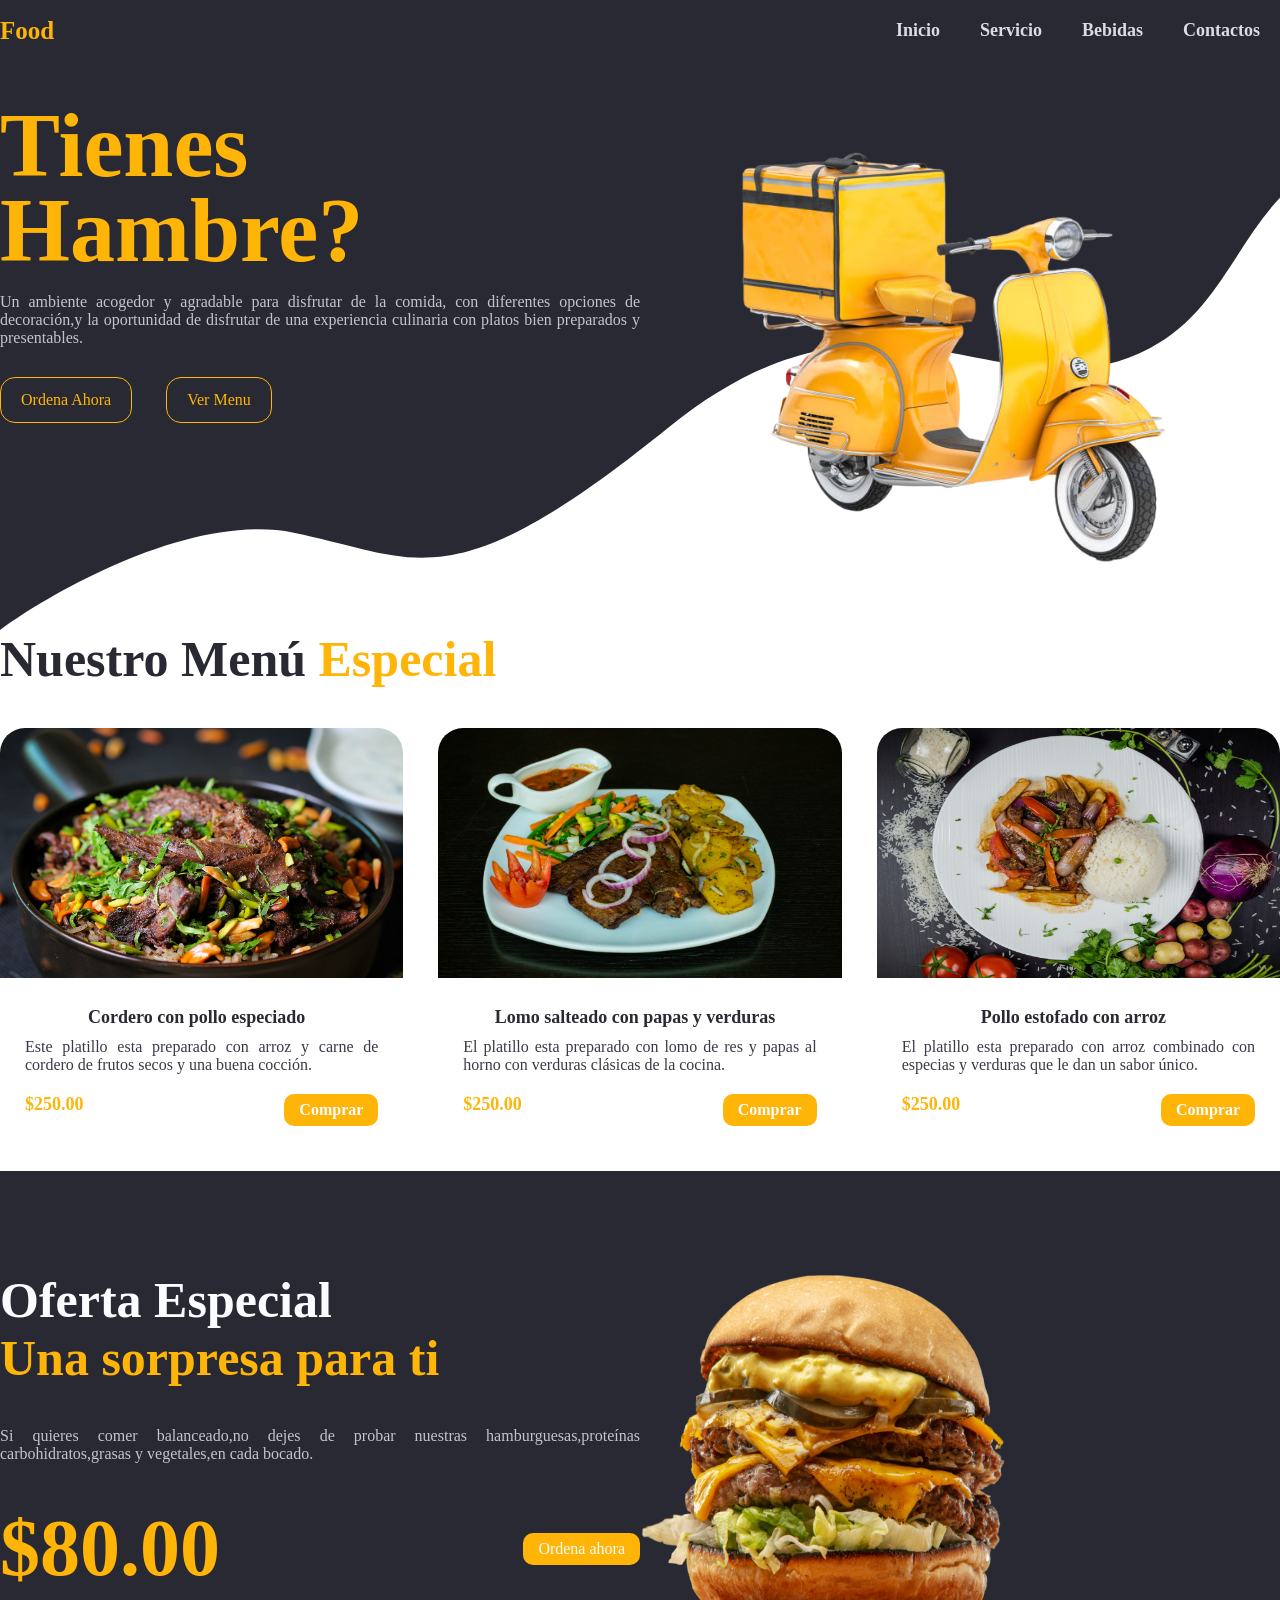
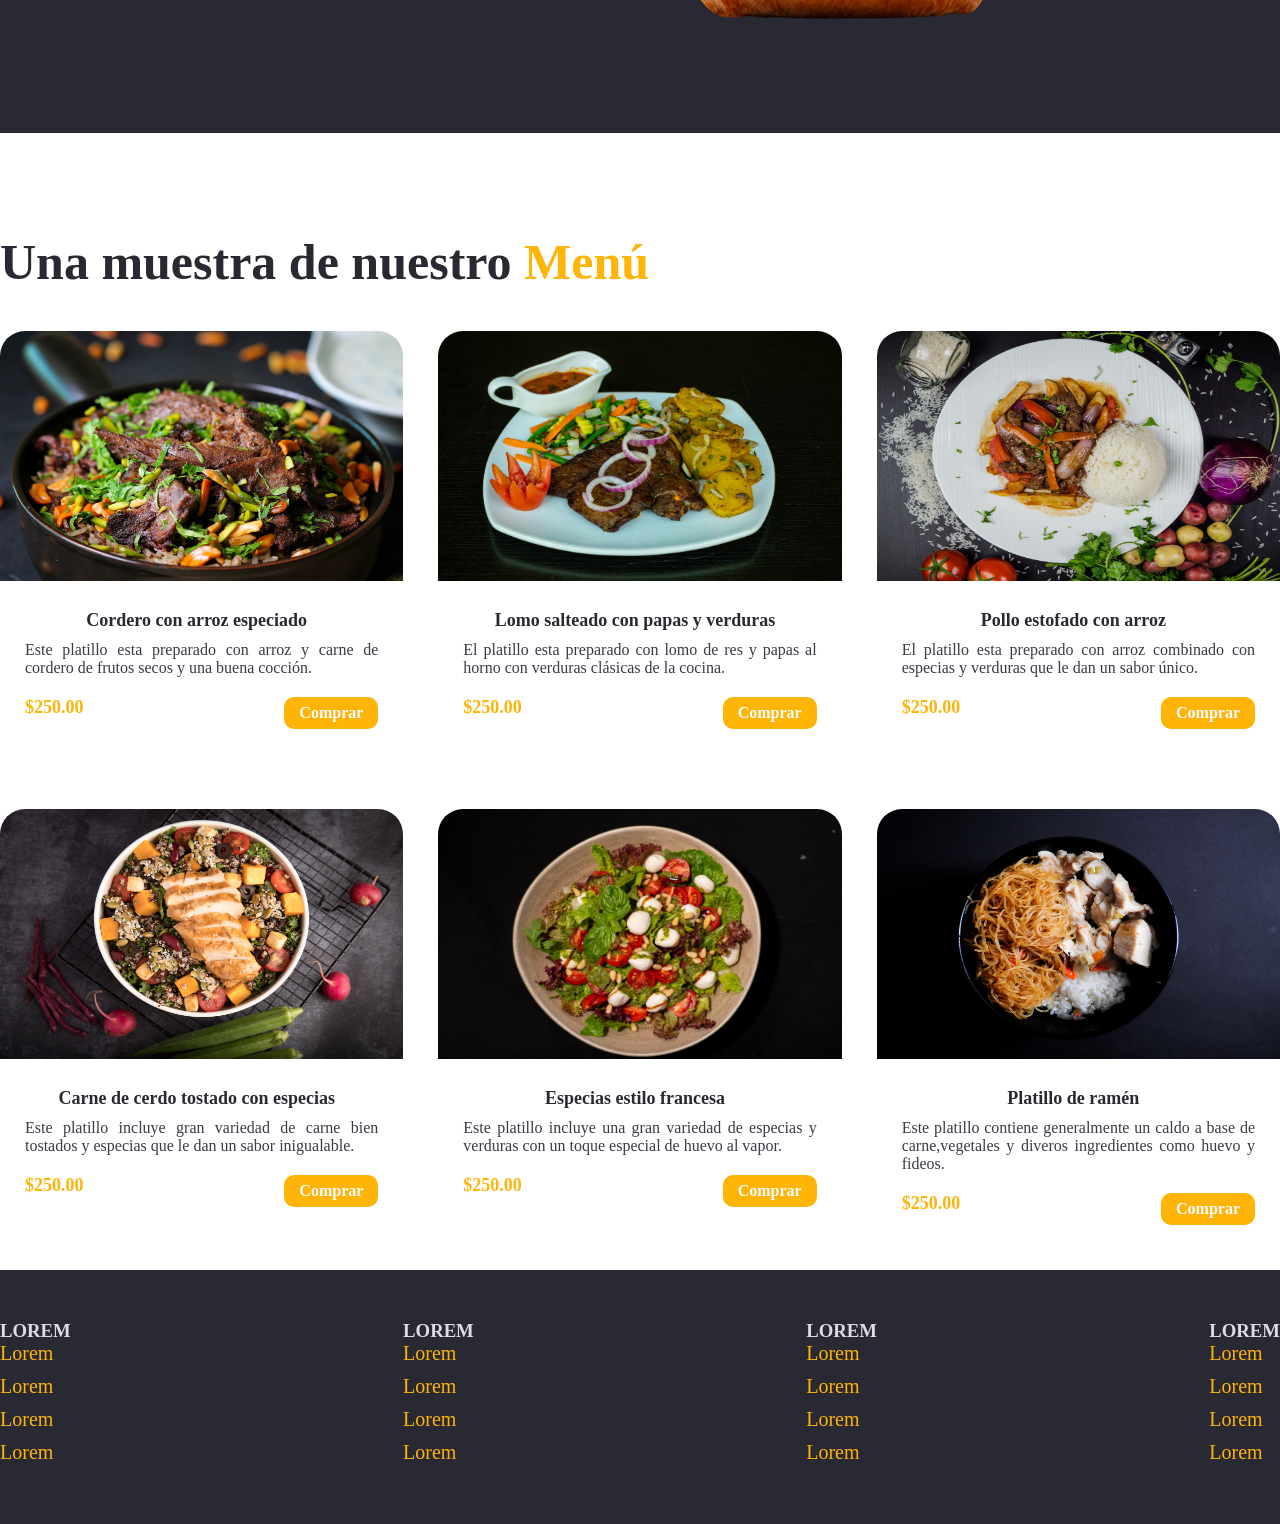
<file: Index.html>
<!DOCTYPE html>
<html lang="en">
<head>
    <meta charset="UTF-8">
    <meta name="viewport" content="width=device-width, initial-scale=1.0">
    <title>Document</title>
    <link rel="stylesheet" href="Estilo.css">
</head>
<body>
    <header class="header">
        <div class="menu container">
            <a href="#" class="logo">Food</a>
            <input type="checkbox" id="menu"/>
            <label for="menu">
                <img src="images/images/menu.png" class="menu-icono" >
            </label>
            <nav class="navbar">
                <ul>
                    <li><a href="#">Inicio</a></li>
                    <li><a href="Servicio.html">Servicio</a></li>
                    <li><a href="Bebida.html">Bebidas</a></li>
                    <li><a href="Contacto.html">Contactos</a></li>
                </ul>
            </nav>
          </div>
          <div class="header-content container">
            <div class="header-txt">
                <h1>Tienes<br><span>Hambre?</span></h1>
                <p>
                    Un ambiente acogedor y agradable para disfrutar de la comida,
                    con diferentes opciones de decoración,y la oportunidad de 
                    disfrutar de una experiencia culinaria con platos bien preparados y presentables.
                </p>
                <div class="buttons">
                    <a href="#" class="btn-1">Ordena ahora</a>
                    <a href="Menu.html" class="btn-1">Ver menu</a>
                </div>
            </div>
            <div class="header-img">
                <img src="images/images/right.png" alt="">
            </div>
              
          </div>
    </header>
    <section class="menu-pl container">
        <h2>Nuestro Menú <span>Especial</span></h2>
        <div class="general-content">
            <div class="general-txt">
                <img src="images/images/pl1.jpg" alt="">
                <h3>Cordero con pollo especiado</h3>
                <p>
                    Este platillo esta preparado con arroz y carne
                    de cordero de frutos secos y una buena cocción.
                </p>
                <div class="Precio">
                    <span>$250.00</span>
                    <a href="#" class="btn-2">Comprar</a>
                </div>
            </div>
            <div class="general-txt">
                <img src="images/images/pl2.jpg" alt="">
                <h3>Lomo salteado con papas y verduras</h3>
                <p>
                    El platillo esta preparado con lomo de res y papas al
                    horno con verduras clásicas de la cocina.
                </p>
                <div class="Precio">
                    <span>$250.00</span>
                    <a href="#" class="btn-2">Comprar</a>
                </div>
            </div>
            <div class="general-txt">
                <img src="images/images/pl3.jpg" alt="">
                <h3>Pollo estofado con arroz</h3>
                <p>
                    El platillo esta preparado con arroz combinado con
                    especias y verduras que le dan un sabor único.
                </p>
                <div class="Precio">
                    <span>$250.00</span>
                    <a href="#" class="btn-2">Comprar</a>
                </div>
            </div>
        </div>
    </section> 
    <section class="acercade">
        <div class="acercade-content container">
            <div class="acercade-txt">
                <h2>Oferta Especial<br><span>Una sorpresa para ti</span></h2>
                <p>
                       Si quieres comer balanceado,no dejes de
                       probar nuestras hamburguesas,proteínas
                       carbohidratos,grasas y vegetales,en cada bocado.
                </p>
                <div class="hamburger">
            <span>$80.00</span>
              <a href="#" class="btn-2">Ordena ahora</a>
                </div>
             </div>
                <div class="acercade-img">
                    <img src="images/images/hambuger.png" alt="">
                </div>
            </div>
    </section>
    <section class="menu-pl container">
        <h2>Una muestra de nuestro <span>Menú</span></h2>
        <div class="general-content">
            <div class="general-txt">
                <img src="images/images/pl1.jpg" alt="">
                <h3>Cordero con arroz especiado</h3>
                <p>
                    Este platillo esta preparado con arroz y carne
                    de cordero de frutos secos y una buena cocción.
                </p>
                <div class="Precio">
                    <span>$250.00</span>
                    <a href="#" class="btn-2">Comprar</a>
                </div>
            </div>
            <div class="general-txt">
                <img src="images/images/pl2.jpg" alt="">
                <h3>Lomo salteado con papas y verduras</h3>
                <p>
                   El platillo esta preparado con lomo de res y 
                   papas al horno con verduras clásicas de la cocina.
                </p>
                <div class="Precio">
                    <span>$250.00</span>
                    <a href="#" class="btn-2">Comprar</a>
                </div>
            </div>
            <div class="general-txt">
                <img src="images/images/pl3.jpg" alt="">
                <h3>Pollo estofado con arroz</h3>
                <p>
                   El platillo esta preparado con arroz combinado con
                    especias y verduras que le dan un sabor único. 
                </p>
                <div class="Precio">
                    <span>$250.00</span>
                    <a href="#" class="btn-2">Comprar</a>
                </div>
            </div>
            <div class="general-txt">
                <img src="images/images/pl4.jpg" alt="">
                <h3>Carne de cerdo tostado con especias</h3>
                <p>
                 Este platillo incluye gran variedad de carne bien
                  tostados y especias que le dan un sabor inigualable.
                </p>
                <div class="Precio">
                    <span>$250.00</span>
                    <a href="#" class="btn-2">Comprar</a>
                </div>
            </div>
            <div class="general-txt">
                <img src="images/images/pl5.jpg" alt="">
                <h3>Especias estilo francesa</h3>
                <p>
                 Este platillo incluye una gran variedad
                  de especias y verduras con un toque
                  especial de huevo al vapor.
                </p>
                <div class="Precio">
                    <span>$250.00</span>
                    <a href="#" class="btn-2">Comprar</a>
                </div>
            </div>
            <div class="general-txt">
                <img src="images/images/pl6.jpg" alt="">
                <h3>Platillo de ramén</h3>
                <p>
                Este platillo contiene generalmente un caldo
                a base de carne,vegetales y diveros ingredientes
                 como huevo y fideos.
                </p>
                <div class="Precio">
                    <span>$250.00</span>
                    <a href="#" class="btn-2">Comprar</a>
                </div>
            </div>
        </div>
    </section>     
    <footer>
        <div class="footer">
        <div class="footer-content container">
            <div class="link">
                <h3>lorem</h3>
                <ul>
                    <li><a href="#">Lorem</a></li>
                    <li><a href="#">Lorem</a></li>
                    <li><a href="#">Lorem</a></li>
                    <li><a href="#">Lorem</a></li>
                </ul>
            </div>
         <div class="link">
                <h3>lorem</h3>
                <ul>
                    <li><a href="#">Lorem</a></li>
                    <li><a href="#">Lorem</a></li>
                    <li><a href="#">Lorem</a></li>
                    <li><a href="#">Lorem</a></li>
                </ul>

            </div>
            <div class="link">
                <h3>lorem</h3>
                <ul>
                    <li><a href="#">Lorem</a></li>
                    <li><a href="#">Lorem</a></li>
                    <li><a href="#">Lorem</a></li>
                    <li><a href="#">Lorem</a></li>
                </ul>

            </div>
            <div class="link">
                <h3>lorem</h3>
                <ul>
                    <li><a href="#">Lorem</a></li>
                    <li><a href="#">Lorem</a></li>
                    <li><a href="#">Lorem</a></li>
                    <li><a href="#">Lorem</a></li>
                </ul>

            </div>

        </div>
        </div>
    </footer>   
</body>
</html>
</file>
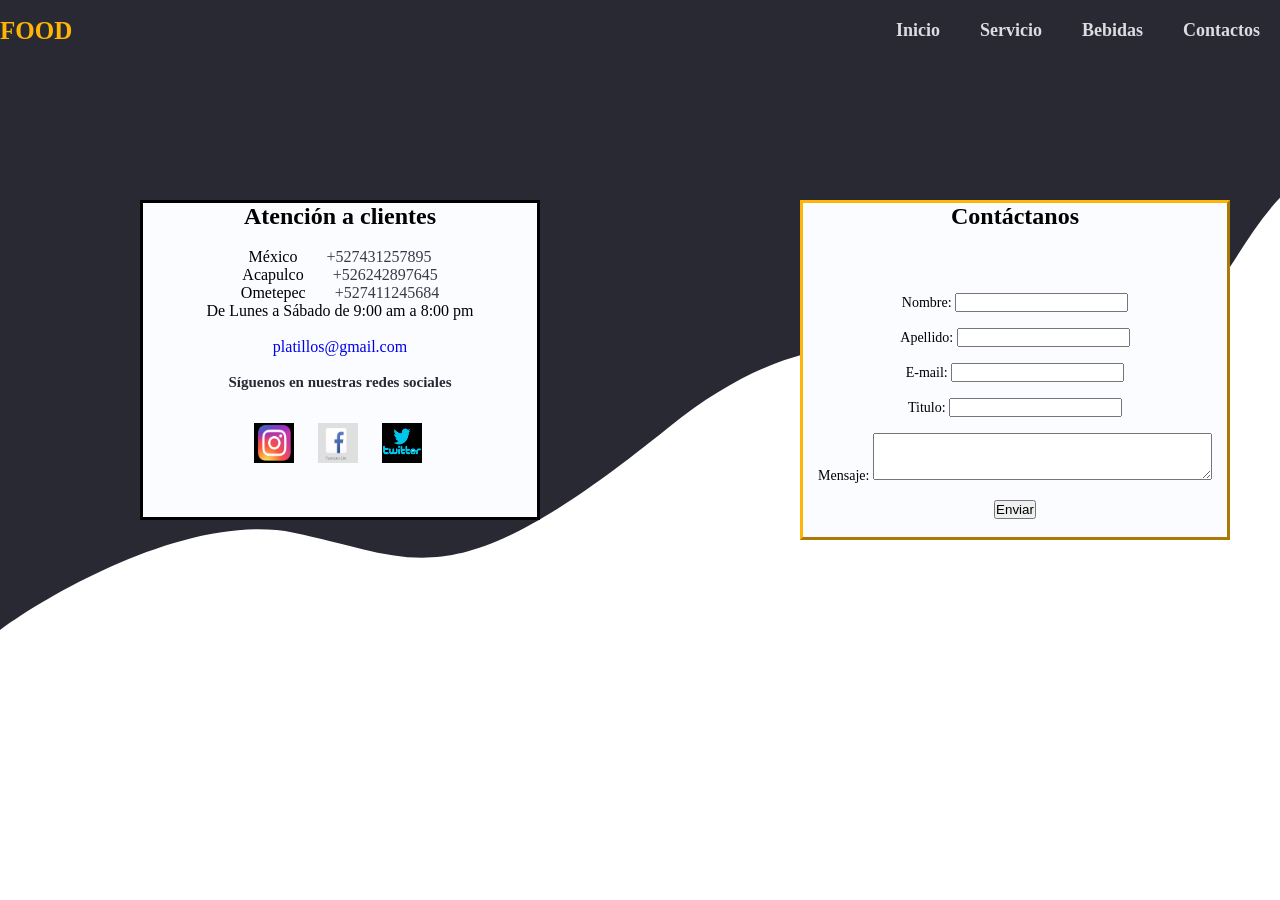
<file: Contacto.html>
<!DOCTYPE html>
<html lang="en">
<head>
    <meta charset="UTF-8">
    <meta name="viewport" content="width=device-width, initial-scale=1.0">
    <title>Contenedor</title>
    <link rel="stylesheet" href="Estilo.css">
</head>
<body>
    <header class="header">
        <div class="menu container">
            <a href="#" class="logo">FOOD</a>
            <input type="checkbox" id="menu"/>
            <label for="menu">
                <img src="images/images/menu.png" class="menu-icono" >
            </label>
            <nav class="navbar">
                <ul>
                    <li><a href="Index.html">Inicio</a></li>
                    <li><a href="Servicio.html">Servicio</a></li>
                    <li><a href="Bebida.html">Bebidas</a></li>
                    <li><a href="Contacto.html">Contactos</a></li>
                </ul>
            </nav>
          </div>
    </header> 
    <section class="contenido">
        <div class="conten"><h1>Contáctanos
          <Br> </Br>
        </h1>
          <Br></Br>
          <form action="url" method="post"></form>
          <p>
            Nombre: <input type="N" required>
            <Br></Br>
            Apellido: <input type="A" required>
            <Br></Br>
            E-mail: <input type="E" required>
            <Br></Br>
            Titulo: <input type="T">
              <Br></Br>
            Mensaje: <textarea rows="3" cols="40" required></textarea>
            <Br></Br>
            <input type="submit" value="Enviar">
            <Br></Br>
          </p>
        </div>
          <div class="sun">
            <h1>Atención a clientes</h1><br/>
            <p>México <span>+527431257895</span></p>
            <p>Acapulco <span>+526242897645</span></p>
            <p>Ometepec <span>+527411245684</span></p>
            <p>De Lunes a Sábado de 9:00 am a 8:00 pm</p><br/>
            <a href="#gmail">platillos@gmail.com</a><Br></Br>
            <h2>Síguenos en nuestras redes sociales</h2>
            <Br> </Br>
            <div class="con">
            <a href="https://www.instagram.com"><img src="insta.png" alt=""></a>
            <a href="https://www.facebook.com"><img src="face.png" alt=""></a>
            <a href="https://www.twitter.com"> <img src="twitter.png" alt=""></a>
            </div>
          </div>
    </section>
</body>
</html>
</file>
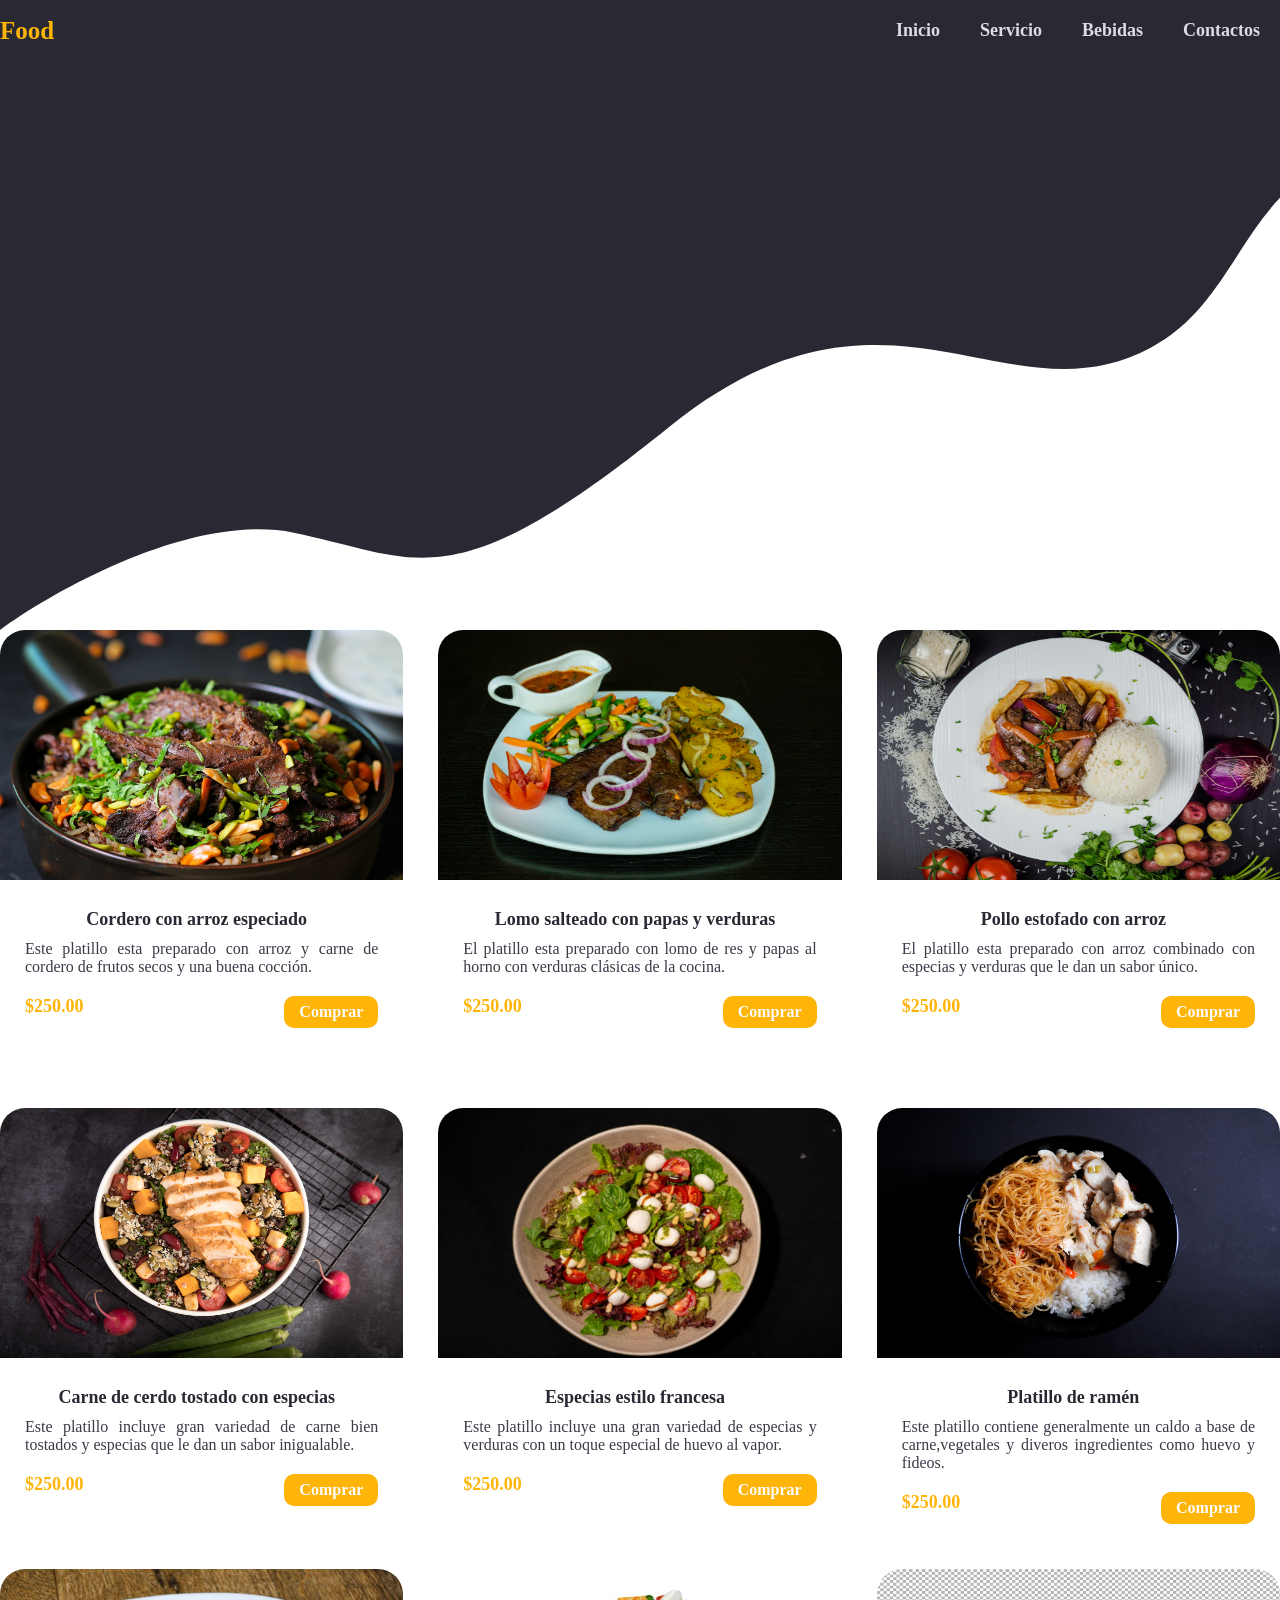
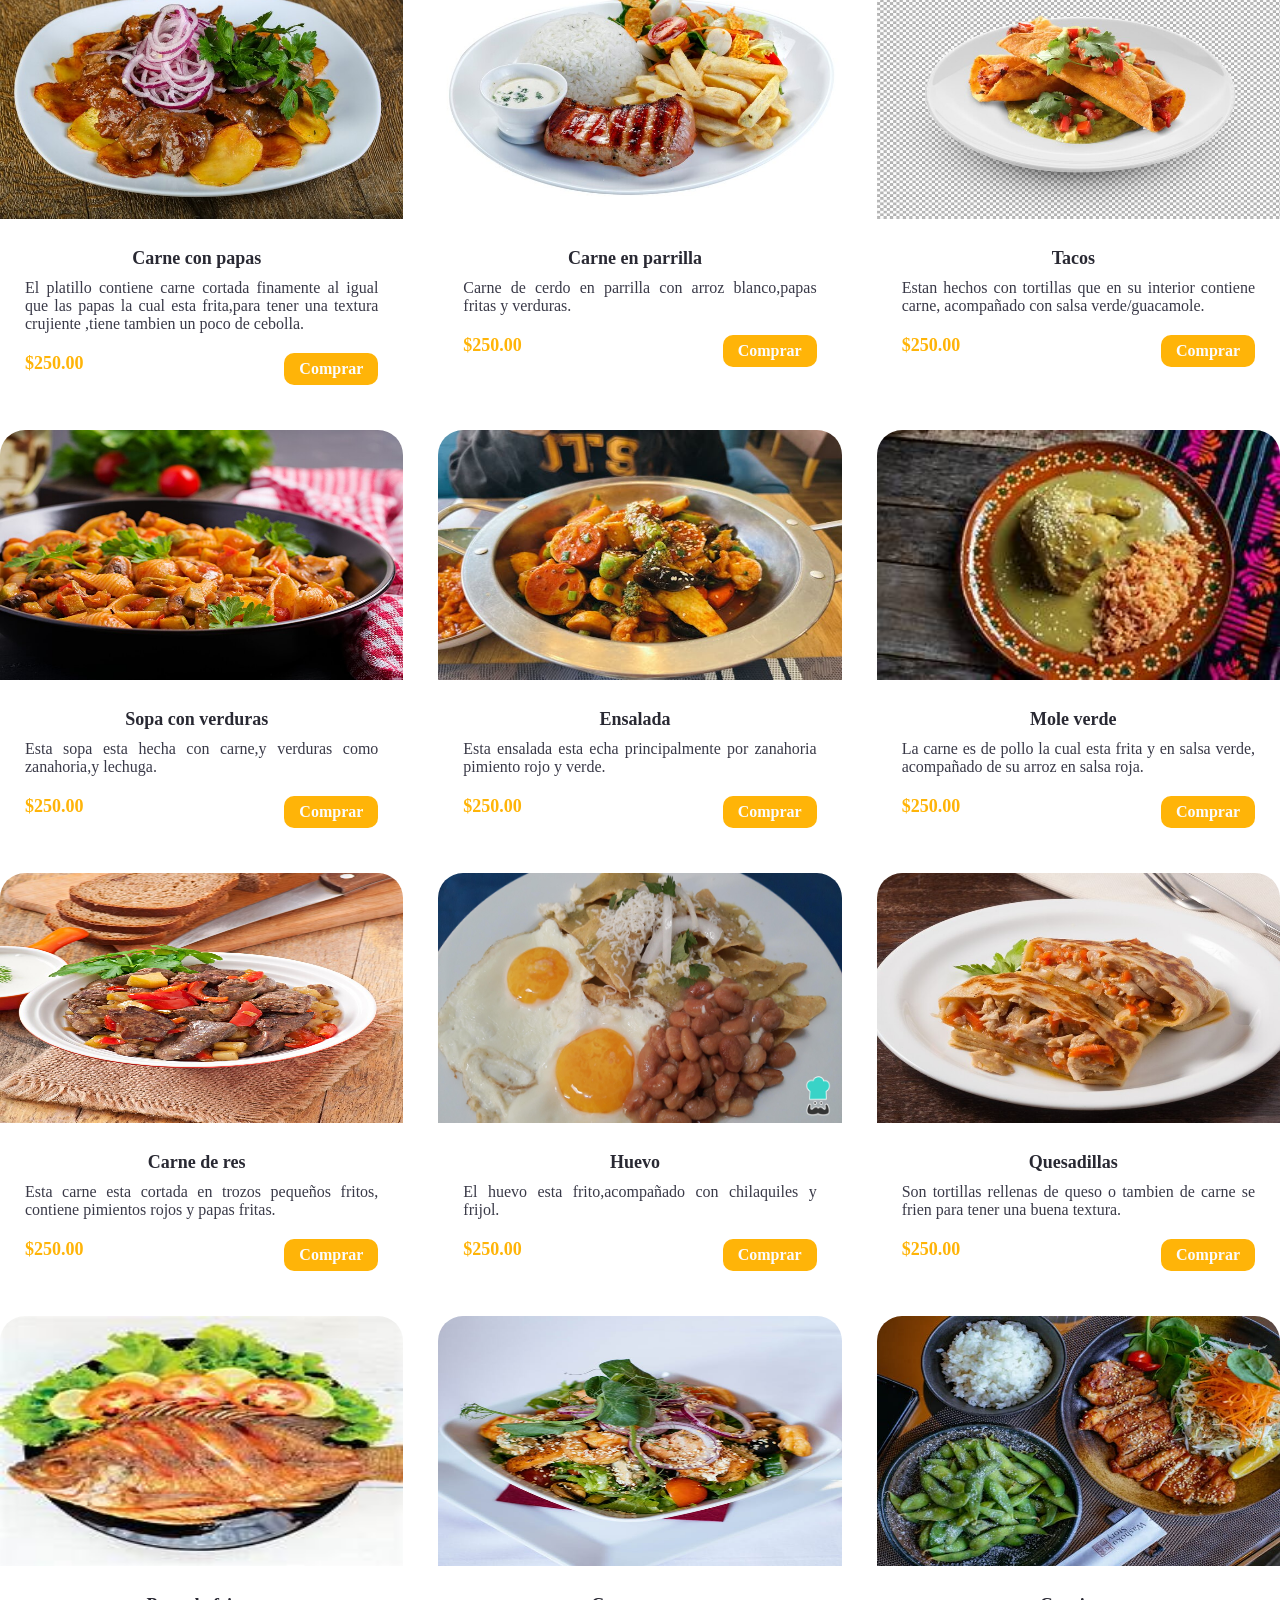
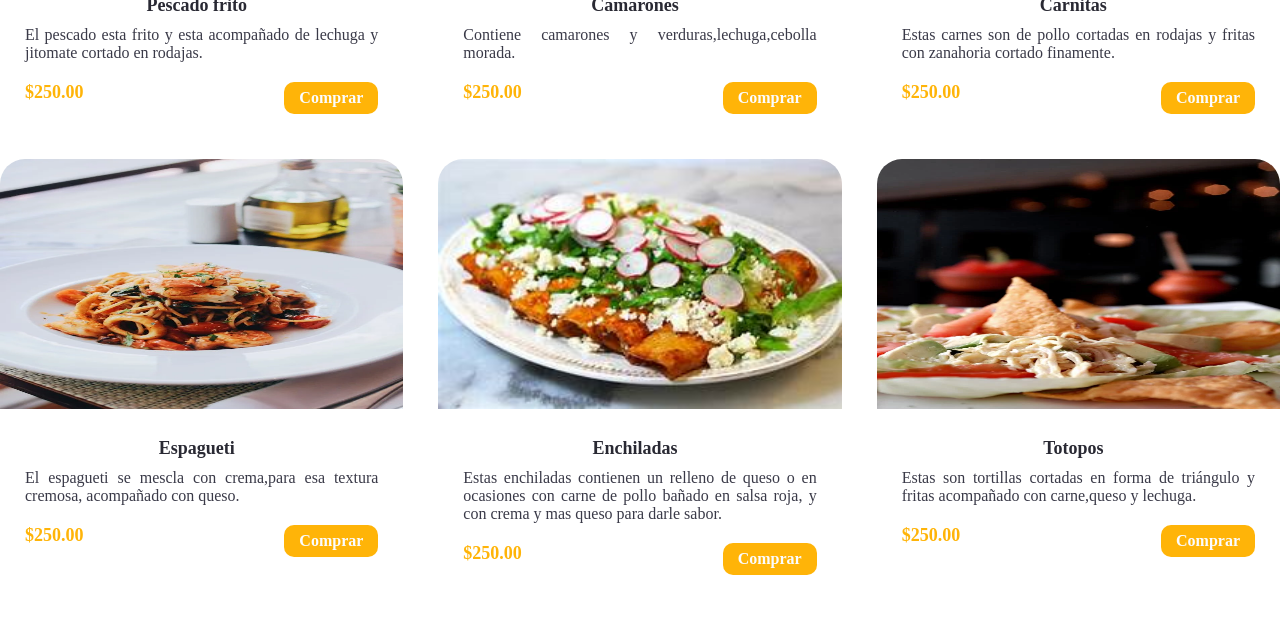
<file: Menu.html>
<!DOCTYPE html>
<html lang="en">
<head>
    <meta charset="UTF-8">
    <meta name="viewport" content="width=device-width, initial-scale=1.0">
    <title>Menù</title>
    <link rel="stylesheet" href="Estilo.css">
</head>
<body>
    <header class="header">
        <div class="menu container">
            <a href="#" class="logo">Food</a>
            <input type="checkbox" id="menu"/>
            <label for="menu">
                <img src="images/images/menu.png" class="menu-icono" >
            </label>
            <nav class="navbar">
                <ul>
                    <li><a href="Index.html">Inicio</a></li>
                    <li><a href="#">Servicio</a></li>
                    <li><a href="#">Bebidas</a></li>
                    <li><a href="#">Contactos</a></li>
                </ul>
            </nav>
          </div>
    </header>
   <section class="menu-pl container">
        <div class="general-content">
            <div class="general-txt">
                <img src="images/images/pl1.jpg" alt="">
                <h3>Cordero con arroz especiado</h3>
                <p>
                    Este platillo esta preparado con arroz y carne
                    de cordero de frutos secos y una buena cocción.
                </p>
                <div class="Precio">
                    <span>$250.00</span>
                    <a href="#" class="btn-2">Comprar</a>
                </div>
            </div>
            <div class="general-txt">
                <img src="images/images/pl2.jpg" alt="">
                <h3>Lomo salteado con papas y verduras</h3>
                <p>
                   El platillo esta preparado con lomo de res y papas al
                    horno con verduras clásicas de la cocina. 
                </p>
                <div class="Precio">
                    <span>$250.00</span>
                    <a href="#" class="btn-2">Comprar</a>
                </div>
            </div>
            <div class="general-txt">
                <img src="images/images/pl3.jpg" alt="">
                <h3>Pollo estofado con arroz</h3>
                <p>
                   El platillo esta preparado con arroz combinado con
                    especias y verduras que le dan un sabor único. 
                </p>
                <div class="Precio">
                    <span>$250.00</span>
                    <a href="#" class="btn-2">Comprar</a>
                </div>
            </div>
            <div class="general-txt">
                <img src="images/images/pl4.jpg" alt="">
                <h3>Carne de cerdo tostado con especias</h3>
                <p>
                 Este platillo incluye gran variedad de carne bien
                  tostados y especias que le dan un sabor inigualable.
                </p>
                <div class="Precio">
                    <span>$250.00</span>
                    <a href="#" class="btn-2">Comprar</a>
                </div>
            </div>
            <div class="general-txt">
                <img src="images/images/pl5.jpg" alt="">
                <h3>Especias estilo francesa</h3>
                <p>
                 Este platillo incluye una gran variedad
                  de especias y verduras con un toque
                  especial de huevo al vapor.
                </p>
                <div class="Precio">
                    <span>$250.00</span>
                    <a href="#" class="btn-2">Comprar</a>
                </div>
            </div>
            <div class="general-txt">
                <img src="images/images/pl6.jpg" alt="">
                <h3>Platillo de ramén</h3>
                <p>
                Este platillo contiene generalmente un caldo
                a base de carne,vegetales y diveros ingredientes
                 como huevo y fideos.
                </p>
                <div class="Precio">
                    <span>$250.00</span>
                    <a href="#" class="btn-2">Comprar</a>
                </div>
            </div>
        </div>
         </section> 
    <section class="menu-pl container">
        <div class="general-content">
            <div class="general-txt">
                <img src="imagenes/carne-asada-patata.jpg" alt="">
                <h3>Carne con papas</h3>
                <p>
                El platillo contiene carne cortada finamente al igual que las papas 
                la cual esta frita,para tener una textura crujiente
                ,tiene tambien un poco de cebolla.
                </p>
                <div class="Precio">
                    <span>$250.00</span>
                    <a href="#" class="btn-2">Comprar</a>
                </div>
            </div>
            <div class="general-txt">
                <img src="imagenes/cerdo-plancha-patatas-fritas.jpg" alt="">
                <h3>Carne en parrilla</h3>
                <p>
                    Carne de cerdo en parrilla con arroz blanco,papas fritas y verduras.
                </p>
                <div class="Precio">
                    <span>$250.00</span>
                    <a href="#" class="btn-2">Comprar</a>
                </div>
            </div>
            <div class="general-txt">
                <img src="imagenes/ceviche-mariscos-marinados.jpg" alt="">
                <h3>Tacos</h3>
                <p>
                    Estan hechos con tortillas que en su interior contiene carne,
                    acompañado con salsa verde/guacamole.
                </p>
                <div class="Precio">
                    <span>$250.00</span>
                    <a href="#" class="btn-2">Comprar</a>
                </div>
            </div>
        </div>
    </section>
    <section class="menu-pl container">
        <div class="general-content">
            <div class="general-txt">
                <img src="imagenes/conchas-pasta-italiana-champinones.jpg" alt="">
                <h3>Sopa con verduras</h3>
                <p>
             Esta sopa esta hecha con carne,y verduras como zanahoria,y lechuga.
                </p>
                <div class="Precio">
                    <span>$250.00</span>
                    <a href="#" class="btn-2">Comprar</a>
                </div>
            </div>
            <div class="general-txt">
                <img src="imagenes/free-photo-of-colorful-.jpeg" alt="">
                <h3>Ensalada</h3>
                <p>
                   Esta ensalada esta echa principalmente por zanahoria
                   pimiento rojo y verde.
                </p>
                <div class="Precio">
                    <span>$250.00</span>
                    <a href="#" class="btn-2">Comprar</a>
                </div>
            </div>
            <div class="general-txt">
                <img src="imagenes/mole.jpg" alt="">
                <h3>Mole verde</h3>
                <p>
                    La carne es de pollo la cual esta frita y en salsa verde,
                    acompañado de su arroz en salsa roja.
                </p>
                <div class="Precio">
                    <span>$250.00</span>
                    <a href="#" class="btn-2">Comprar</a>
                </div>
            </div>
        </div>
    </section>
    <section class="menu-pl container">
        <div class="general-content">
            <div class="general-txt">
                <img src="imagenes/higado-pollo-asado-verduras_.jpg" alt="">
                <h3>Carne de res</h3>
                <p>
                    Esta carne esta cortada en trozos pequeños fritos,
                    contiene pimientos rojos y papas fritas.
                </p>
                <div class="Precio">
                    <span>$250.00</span>
                    <a href="#" class="btn-2">Comprar</a>
                </div>
            </div>
            <div class="general-txt">
                <img src="imagenes/huevo.jpeg" alt="">
                <h3>Huevo</h3>
                <p>
                    El huevo esta frito,acompañado con chilaquiles y frijol.
                </p>
                <div class="Precio">
                    <span>$250.00</span>
                    <a href="#" class="btn-2">Comprar</a>
                </div>
            </div>
            <div class="general-txt">
                <img src="imagenes/panqueque-sabroso.jpg" alt="">
                <h3>Quesadillas</h3>
                <p>
                    Son tortillas rellenas de queso o tambien de carne
                    se frien para tener una buena textura.
                </p>
                <div class="Precio">
                    <span>$250.00</span>
                    <a href="#" class="btn-2">Comprar</a>
                </div>
            </div>
        </div>
    </section>
    <section class="menu-pl container">
        <div class="general-content">
            <div class="general-txt">
                <img src="imagenes/pescado.jpg" alt="">
                <h3>Pescado frito</h3>
                <p>
                 El pescado esta frito y esta acompañado de lechuga y
                  jitomate cortado en rodajas.
                </p>
                <div class="Precio">
                    <span>$250.00</span>
                    <a href="#" class="btn-2">Comprar</a>
                </div>
            </div>
            <div class="general-txt">
                <img src="imagenes/pexels-photo-1872898.jpeg" alt="">
                <h3>Camarones</h3>
                <p>
                    Contiene camarones y verduras,lechuga,cebolla morada.
                </p>
                <div class="Precio">
                    <span>$250.00</span>
                    <a href="#" class="btn-2">Comprar</a>
                </div>
            </div>
            <div class="general-txt">
                <img src="imagenes/photo-1.jpeg" alt="">
                <h3>Carnitas</h3>
                <p>
                    Estas carnes son de pollo cortadas en rodajas y fritas
                    con zanahoria cortado finamente.
                </p>
                <div class="Precio">
                    <span>$250.00</span>
                    <a href="#" class="btn-2">Comprar</a>
                </div>
            </div>
        </div>
    </section>
    <section class="menu-pl container">
        <div class="general-content">
            <div class="general-txt">
                <img src="imagenes/photo-2.webp" alt="">
                <h3>Espagueti</h3>
                <p>
                    El espagueti se mescla con crema,para esa textura cremosa,
                     acompañado con queso.
                </p>
                <div class="Precio">
                    <span>$250.00</span>
                    <a href="#" class="btn-2">Comprar</a>
                </div>
            </div>
            <div class="general-txt">
                <img src="imagenes/enchilada.jpg" alt="">
                <h3>Enchiladas</h3>
                <p>
                   Estas enchiladas contienen un relleno de queso o en ocasiones con carne de pollo
                   bañado en salsa roja, y con crema y mas queso para darle sabor.
                </p>
                <div class="Precio">
                    <span>$250.00</span>
                    <a href="#" class="btn-2">Comprar</a>
                </div>
            </div>
            <div class="general-txt">
                <img src="imagenes/photo-3.webp" alt="">
                <h3>Totopos</h3>
                <p>
                    Estas son tortillas cortadas en forma de triángulo y fritas
                    acompañado con carne,queso y lechuga.
                </p>
                <div class="Precio">
                    <span>$250.00</span>
                    <a href="#" class="btn-2">Comprar</a>
                </div>
            </div>
        </div>
    </section>
</body>
</html>
</file>
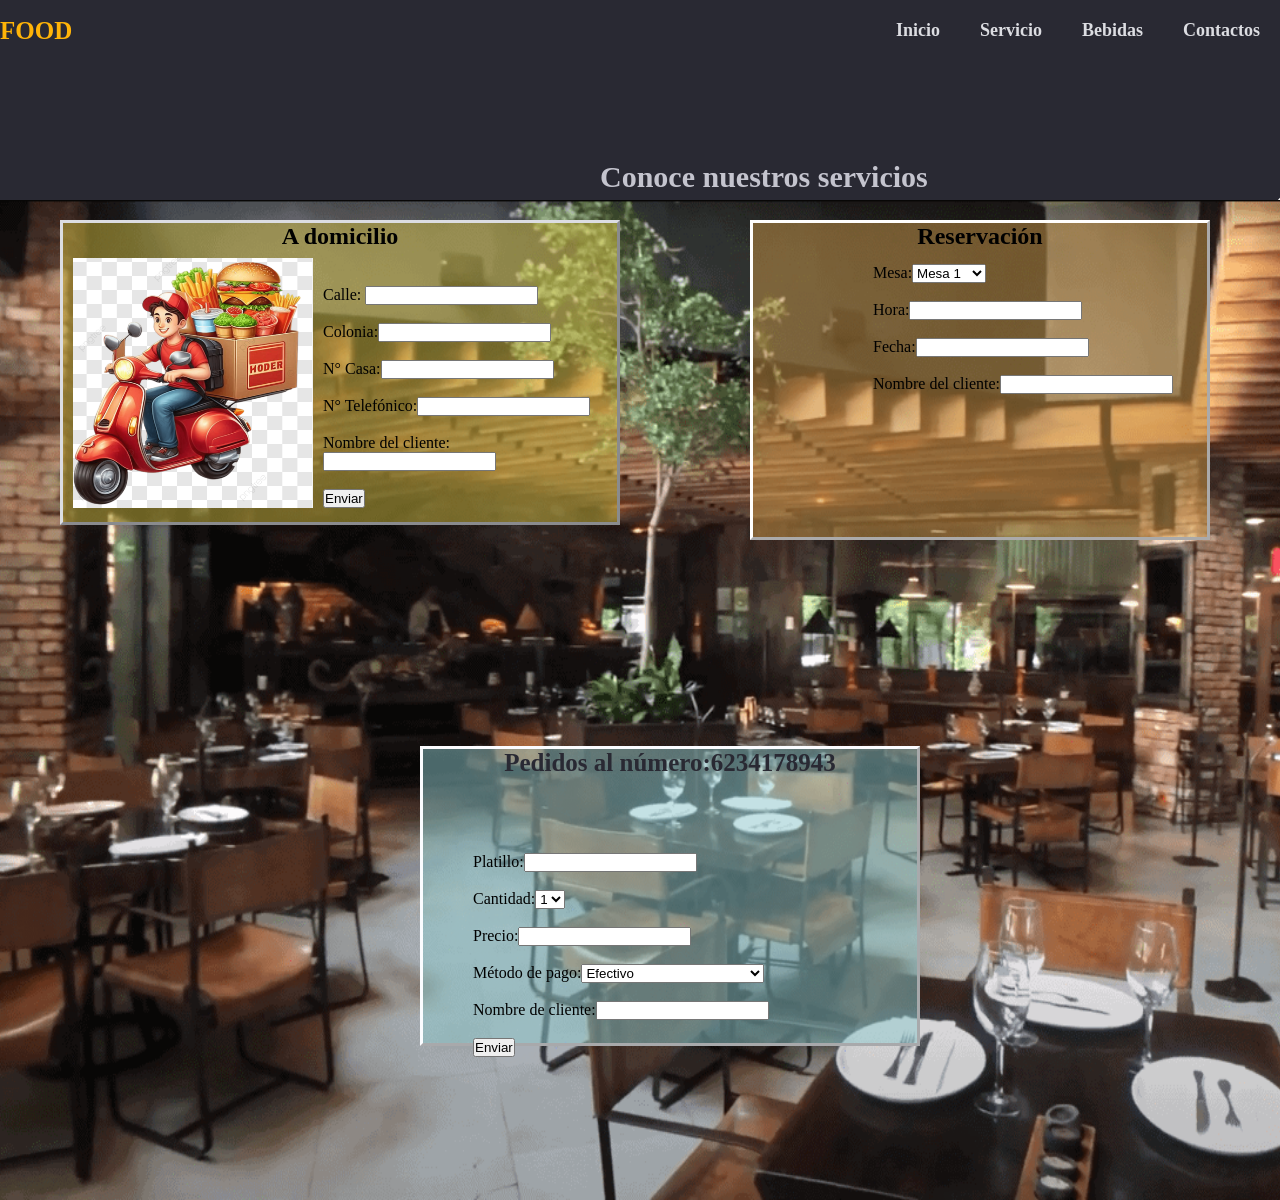
<file: Servicio.html>
<!DOCTYPE html>
<html lang="en">
<head>
    <meta charset="UTF-8">
    <meta name="viewport" content="width=device-width, initial-scale=1.0">
    <title>Servicio</title>
    <link rel="stylesheet" href="Estilo.css">
</head>
<body>
    <header class="header">
        <div class="menu container">
            <a href="#" class="logo">FOOD</a>
            <input type="checkbox" id="menu"/>
            <label for="menu">
                <img src="images/images/menu.png" class="menu-icono" >
            </label>
            <nav class="navbar">
                <ul>
                    <li><a href="Index.html">Inicio</a></li>
                    <li><a href="Servicio.html">Servicio</a></li>
                    <li><a href="Bebida.html">Bebidas</a></li>
                    <li><a href="Contacto.html">Contactos</a></li>
                </ul>
            </nav>
          </div>
          <h4>Conoce nuestros servicios</h4><br></br>
          <div class="ser"><img src="f-2.png" alt=""></div>
    </header>
    <section>
        <div class="nmr">
          <h1>A domicilio</h1><br></br>
          <p>
            Calle: <input type="c"><br></br>
            Colonia:<input type="c"><br></br>
            N° Casa:<input type="c"><br></br>
            N° Telefónico:<input type="t"><br></br>
            Nombre del cliente:<input type="n"><br></br>
            <input type="submit" value="Enviar">
          </p>
          <div class="ctl"><img src="pngtree-food-delivery-by-scooters-free-download-png-image_13741129.png" alt=""></div>
        </div>
        <div class="trb">
            <h1>Reservación</h1><Br></Br>
            <p>
                Mesa:<select name="Mesa" id="">
                    <option value="1">Mesa 1</option>
                    <option value="2">Mesa 2</option>
                    <option value="3">Mesa 3</option>
                    <option value="4">Mesa 4</option>
                    <option value="5">Mesa 5</option>
                    <option value="6">Mesa 6</option>
                    <option value="7">Mesa 7</option>
                    <option value="8">Mesa 8</option>
                    <option value="9">Mesa 9</option>
                    <option value="10">Mesa 10</option>
                    
                </select><Br></Br>
                Hora:<input type="t" name="control"><Br></Br>
                Fecha:<input type="tiempo" name="control"><Br></Br>
                Nombre del cliente:<input type="r"><Br></Br>
            </p>
        </div> <Br></Br>
        <div class="encargar">
            <h2>Pedidos al número:6234178943</h2><Br></Br>
            <p>
                Platillo:<input type="l"><Br></Br>
                Cantidad:<select name="total" id="">
                <option value="1">1</option>
                <option value="2">2</option>
                <option value="3">3</option>
                <option value="4">4</option>
                <option value="5">5</option>
                <option value="6">6</option>
                <option value="7">7</option>
                <option value="8">8</option>
               </select>
               <Br></Br>
               Precio:<input type="precio"> <Br></Br>
               Método de pago:<select name="pago" id="">
                <option value="1">Efectivo</option>
                <option value="1">Transferencia</option>
                <option value="1">Tarjetas de credito o débito</option>
               </select> <Br></Br>
               Nombre de cliente:<input type="c"><Br></Br>
                 <input type="submit" value="Enviar">
            </p>

        </div>
    </section>
</body>
</html>
</file>
<file: Estilo.css>
*{
    margin: 0;
    padding: 0;
    box-sizing: border-box;
    text-decoration: none;
    list-style: none;
}
.container{
    max-width: 1300px;
margin:0 auto;
}
.header{
    background-image: url(images/images/bg.svg);
    background-position: center bottom;
    background-size: cover;
    background-repeat: no-repeat;
    display: flex;
    align-items: center;
    min-height: 70vh;
    padding: 80px 0 0 0;
}
.menu{
    position: absolute;
    top: 0;
    left: 0;
    right: 0;
    display: flex;
    align-items: center;
    justify-content: space-between;
}
.logo{
    color: #ffb408;
    font-size: 25px;
    font-weight: 800;
}
.menu .navbar ul li{
    position: relative;
    float: left;
}
.menu .navbar ul li a{
    font-size: 18px;
    padding: 20px;
    color: #dcdde2;
    display: block;
    font-weight: 600;

}
.menu .navbar ul li a:hover{
    color: #ffb408;
}
#menu{
   display: none;
}
.menu-icono{
    width: 25px;
}
.menu img{
    cursor: pointer;
    display: none;
}
.header-content{
    display: flex;
}
.header-txt{
    width: 50%;
    margin-bottom: 120px;
}
.header-txt h1{
    font-size: 90px;
    color: #ffb408;
    line-height: 85px;
    margin-bottom: 20px;
}
.header-txt span{
    font-size: 90px;
}
.header-txt p{
    font-size: 16px;
    color: #c4c4ce;
    margin-bottom: 30px;
    text-align:justify;
}
.header-img{
    width: 50%;
    text-align: center;
}
.header-img img{
    width: 500px;
}
.btn-1{
    display: inline-block;
    padding: 13px 20px;
    color: #ffb408;
    border: 1px solid #ffb408;
    border-radius: 15px;
    margin-right: 30px;
    font-size: 16px;
    text-transform: capitalize;
}
.buttons a:hover{
    color: rgb(244, 250, 244);
    margin-right: 25px;
    font-size: 15px;
    text-transform: capitalize;
}
.btn-1:hover{
    color: #dcdde2;
    background-color: #ffb408;
}
.menu.pl{
    padding: 0 0 100px 0;
}
h2{
    font-size: 50px;
    color: #292933;
    margin-bottom: 40px;
}
span{
    color: #ffb408;
}
.general-content{
    display: grid;
    grid-template-columns: repeat(3,1fr);
    grid-gap:35px;
}
.general-txt{
    border-radius: 25px;
    box-shadow: 0 0 20px rgb,(0,0,0,0.2);
    padding-bottom: 35px;
    
}
.general-txt img{
    border-radius: 25px 25px 0 0;
    width: 100%;
    height: 250px;
}
.general-txt h3{
    font-size: 18px;
    color: #292933;
    padding: 25px 25px 10px 15px;
    text-align: center;
}
.general-txt p{
    font-size: 16px;
    color: #3a3a48;
    padding: 0 25px 20px 25px;
    text-align: justify;
}
.Precio{
    padding: 0 25px 10px 25px;
    display: flex;
    justify-content: space-between;
}
.Precio{
    color: #ffb40b;
    font-size: 18px;
    font-weight: 600;
}
.btn-2{
    display: inline-block;
    background-color: #ffb408;
    font-size: 16px;
    padding:  7px 15px;
    color: #fbfcff;
    border-radius: 10px;
}
.acercade{
    padding: 100px 0;
    margin-bottom: 100px;
    background-color: #292933;
}
.acercade-txt{
    width: 50%;
}
.acercade-content{
    display: flex;
}
.acercade-txt h2{
    color: #fbfcff;
}
.acercade-txt p{
    color: #c4c4ce;
    font-size: 16px;
    margin-bottom: 40px;
    text-align: justify;
}
.hamburger{
    display: flex;
    align-items: center;
    justify-content: space-between;
}
.hamburger span{
    font-size: 80px;
    font-weight: 800;
}
.acercade.img{
    width: 50%;
    text-align: right;
}
.footer{
    background-color: #292933;
    padding: 50px 0;
    }
.footer-content{
    display: flex;
    justify-content: space-between;
}
.link h3{
    color: #dcdde2;
    text-transform: uppercase;
}
.link ul a{
    color: #ffb408;
    font-size: 20px;
    display: block;
    margin-bottom: 10px;
}
.link a:hover{
    color: #dcdde2;

}
.conten{
   background-color: #fbfcff;
   width: 430px;
   height: 340px;
   margin-left: 800px;
   position: absolute; top: 200px;
   border: outset #ffb408;
}
.sun{
    background-color: #fbfcff;
    width: 400px;
    height: 320px;
    position: absolute; top: 200px;
    margin-left: 140px;
    border: solid;
} 
.con{
    background-color: #fbfcff;
    width: 300px;
    height: 60px;
    position: absolute; top: 210px;
    text-align: center;
    margin-left: 45px;
}
.con img{
    width: 40px;
    height: 40px;
    position: relative; top: 10px;
    margin: 0 10px;
}
.contenido{
    text-align: center;
}
.sun h1{
    text-align: center;
}
.conten p{
    font-size: 14px;
}
.sun span{
     margin-left: 25px;
     color: #3a3a48;
}
.sun h2{
    font-size: 15px;

}
.header h4{
    margin-left: 600px;
    position: absolute;top: 160px;
    color: #c4c4ce;
    font-size: 30PX;
}
.nmr{
   width: 560px;
   height: 305px;
   margin-left: 60px;
   border:outset #dcdde2;
   position: absolute; top: 220px;
   background-color: rgba(208, 187, 65, 0.5);
}
.nmr h1{
    text-align: center;
}
.nmr p{
    margin-left: 260px;
}
.ctl img{
    width: 240px;
    height: 250px;
    position: absolute; top: 35px;
    left: 10px;
}
.trb{
    width: 460px;
    height: 320px;
    margin-left: 750px;
    border:outset #fffefd;
    position: absolute; top: 220px;
    background-color: rgba(202, 149, 70, 0.5);
}
.trb h1{
    height: 5px;
    text-align: center;
}
.trb p{
    margin-left: 120px;
}
.encargar{
    width: 500px;
    height: 300px;
    margin-left: 420px;
    border:outset #fbfcff;
    position: relative; top: 80px;
    background-color: rgba(142, 201, 205, 0.5);
}
.encargar p{
    margin-left: 50px;
}
.encargar h2{
  text-align: center;
  font-size: 25px;
}
.ser img{
    width: 1500px;
    height: 1000px;
    position: absolute; top: 200px;
}



#tb{ width: 490px;
    height: 1200px;
    background-color: white;
    margin-top: -300px;
    float: right;
    margin-right: 10px;
}
.nube{
    display: grid;
    grid-template-columns: repeat(2,1fr);
    grid-gap: 25px;
    width: 220px;
    height: 230px;
    position: relative; top: -30px;
}
.tecno{
    border-radius: 10px;
    width: 210px;
    height: 170px;
    box-shadow: 0 0 10px rgba(21, 3, 36, 0.5);
    padding-bottom: 15px;
    margin-left: 15px;
    text-align: center;
}
.tecno img{
    border-radius: 15px 15px 0 0;
    width: 185px;
    height: 120px;
    margin-left: 5px;
}


#ad{
    width: 490px;
    height: 1200px;
    background-color: white;
    margin-top: -300px;
    float: right;
    margin-right: 10px;
}
.verde{
    display: grid;
    grid-template-columns: repeat(2,1fr);
    grid-gap: 25px;
    width: 220px;
    height: 230px;
    position: relative; top: -30px;
}
.bida{
    border-radius: 10px;
    width: 210px;
    height: 170px;
    box-shadow: 0 0 10px rgba(21, 3, 36, 0.5);
    padding-bottom: 15px;
    margin-left: 15px;
    text-align: center;
}
.bida img{
    border-radius: 15px 15px 0 0;
    width: 185px;
    height: 120px;
    margin-left: 5px;
}


.agua{
    width: 490px;
    height: 850px;
    background-color: white;
    margin-top: -100px;
    float: right;
    margin-right: 10px;
    position: relative; top: 410px;
    text-align: center;
}
.fresca{
    display: grid;
    grid-template-columns: repeat(2,1fr);
    grid-gap: 25px;
    width: 220px;
    height: 230px;
    position: relative; top: -30px;
}    
.aguafresca{
    border-radius: 10px;
    width: 210px;
    height: 170px;
    box-shadow: 0 0 10px rgba(21, 3, 36, 0.5);
    padding-bottom: 15px;
    margin-left: 15px;
    text-align: center;
}
.aguafresca img{
    border-radius: 15px 15px 0 0;
    width: 185px;
    height: 120px;
    margin-left: 10px;
}



#lad{
    width: 440px;
    height: 1250px;
    margin-top: -300px;
    position: absolute;
    right: 970px;
    margin-right: 10px;
    text-align: center;
}
.rales h2{
    color: #c4c4ce;
}
.bebidas{
    display: grid;
    grid-template-columns: repeat(2,1fr);
    grid-gap: 25px;
    width: 180px;
    height: 230px;
    position: relative; top: -30px;
}
.naturales{
    border-radius: 10px;
    width: 180px;
    height: 170px;
    box-shadow: 0 0 10px rgba(21, 3, 36, 0.5);
    padding-bottom: 15px;
    margin-left: 15px;
    text-align: center;
}
.naturales img{
    border-radius: 15px 15px 0 0;
    width: 170px;
    height: 120px;
    margin-left: 10px;
}


#cerve{
    width: 1550px;
    height: 450px;
    background-color:white;
    margin-top: 300px;
    float: right;
    margin-right: 10px;
    text-align: center;
}
.zas{
    display: grid;
    grid-template-columns: repeat(5,1fr);
    grid-gap: 25px;
    width: 220px;
    height: 230px;
    position: relative; top: -30px;
}
.cervezas{
    border-radius: 10px;
    width: 210px;
    height: 170px;
    box-shadow: 0 0 10px rgba(21, 3, 36, 0.5);
    padding-bottom: 15px;
    margin-left: 70px;
}
.cervezas img{
    border-radius: 15px 15px 0 0;
    width: 185px;
    height: 120px;
    margin-left: 10px;
}

#vinos{
    width: 1500px;
    height: 450px;
    background-color:white;
    margin-top: 300px;
    float: right;
    margin-right: 10px;
    text-align: center;
    position: absolute; top: 1950px;
}
.caros{
    display: grid;
    grid-template-columns: repeat(6,1fr);
    grid-gap: 25px;
    width: 220px;
    height: 170px;
    position: relative; top: -30px;
}
.tintos{
    border-radius: 10px;
    width: 210px;
    height: 170px;
    box-shadow: 0 0 10px rgba(21, 3, 36, 0.5);
    padding-bottom: 15px;
    margin-left: 10px;
}
.tintos img{
    border-radius: 15px 15px 0 0;
    width: 185px;
    height: 120px;
    margin-left: 10px;
}


#mezcal{
    width: 1500px;
    height: 450px;
    background-color:white;
    margin-top: 300px;
    float: right;
    margin-right: 10px;
    text-align: center;
    position: absolute; top: 2450px;
}
.barato{
    display: grid;
    grid-template-columns: repeat(5,1fr);
    grid-gap: 25px;
    width: 220px;
    height: 170px;
    position: relative; top: -30px;
}
.mez{
    border-radius: 10px;
    width: 210px;
    height: 170px;
    box-shadow: 0 0 10px rgba(21, 3, 36, 0.5);
    padding-bottom: 15px;
    margin-left: 50px;
}
.mez img{
    border-radius: 15px 15px 0 0;
    width: 185px;
    height: 120px;
    margin-left: 10px;
}
.precio{
    font-size: 15px;
    color: #ffb408;
}
.boton1{
    margin-left: 40px;
    display: inline-block;
    background-color: aqua;
    font-size: 12px;
    color: #000000;
    border-radius: 8px;
    padding: 4px 6px;
}
.boton1:hover{
   color: #fffefd;
   background-color: #ffb408;
}
</file>
